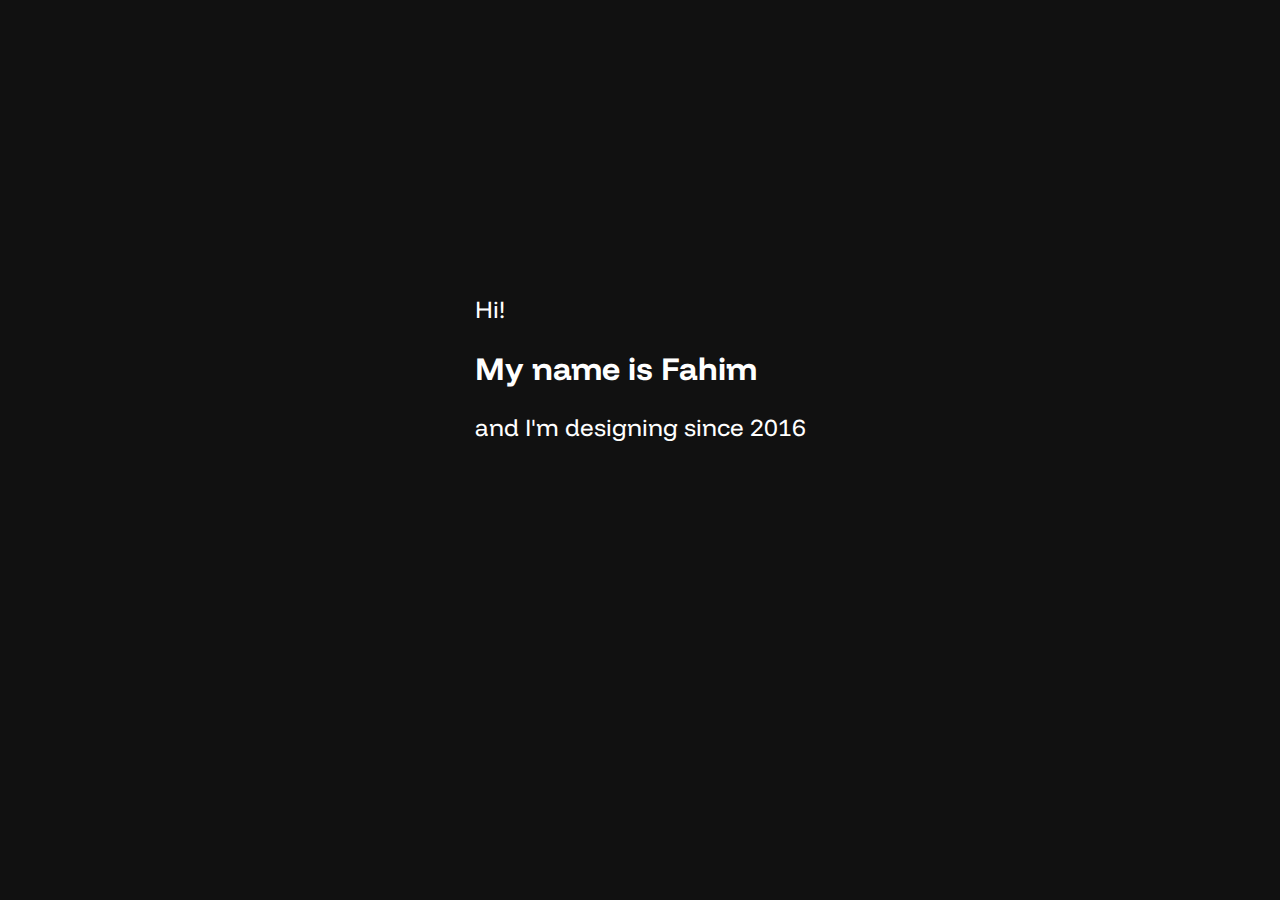
<file: index.html>
<!DOCTYPE html>
<html lang="en">

<head>
	<meta charset="UTF-8">
	<meta name="viewport" content="width=device-width, initial-scale=1.0">
	<title>Design Showcase | Mahtamun Hoque Fahim</title>
	<meta name="description" content="Design showcase for Mahtamun Hoque Fahim">
	<meta name='keywords' content='Fahim, mahtamun hoque fahim'>
	<meta name='copyright' content='Copyright © mahtamun hoque fahim' />
	<meta name='distribution' content='Global' />
	<meta name='coverage' content='Worldwide' />
	<meta name='rating' content='General' />
	<meta name='language' content='English' />
	<meta name='author' content='Mahtamun Hoque Fahim' />
	<meta name='owner' content='Mahtamun Hoque Fahim' />
	<meta property='og:site_name' content='Design Showcase | Mahtamun Hoque Fahim' />
	<meta property='og:url' content='https://mydesigns.pages.dev' />
	<meta property='og:type' content='website' />
	<meta property='og:title' content='Design | Showcase|Mahtamun Hoque Fahim' />
	<meta name="og:description" content="Design Portfolio of Mahtamun Hoque Fahim">
	<meta property="og:image" content="/src/media/og-preview.png">
	<meta property='og:description' content='Design Portfolio of Mahtamun Hoque Fahim' />
	<link href='/src/files/style.css' rel='stylesheet'>
</head>

<body>

	<main>
		<p>Hi!</p>
		<h1>My name is <span>Fahim</span></h1>
		<p class="change">and I'm designing since 2016 </p>
	</main>
</body>

</html>
</file>
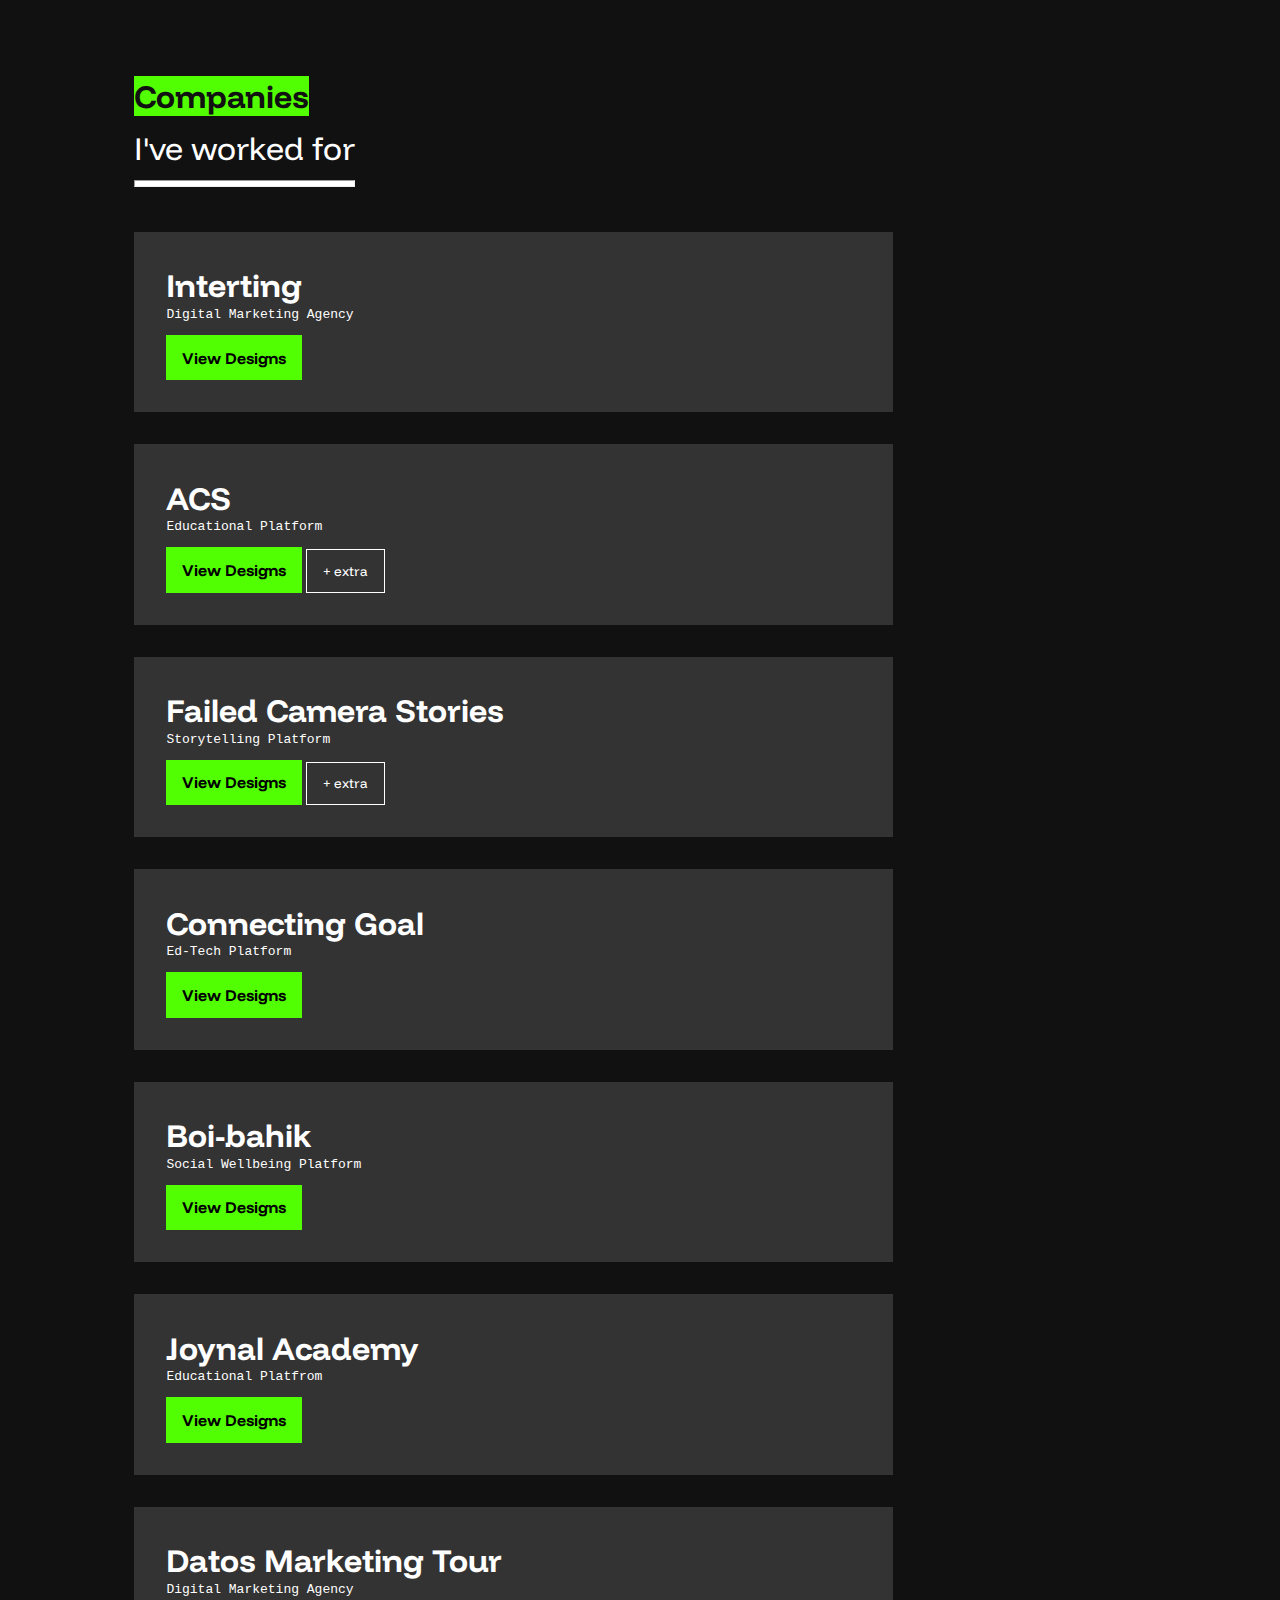
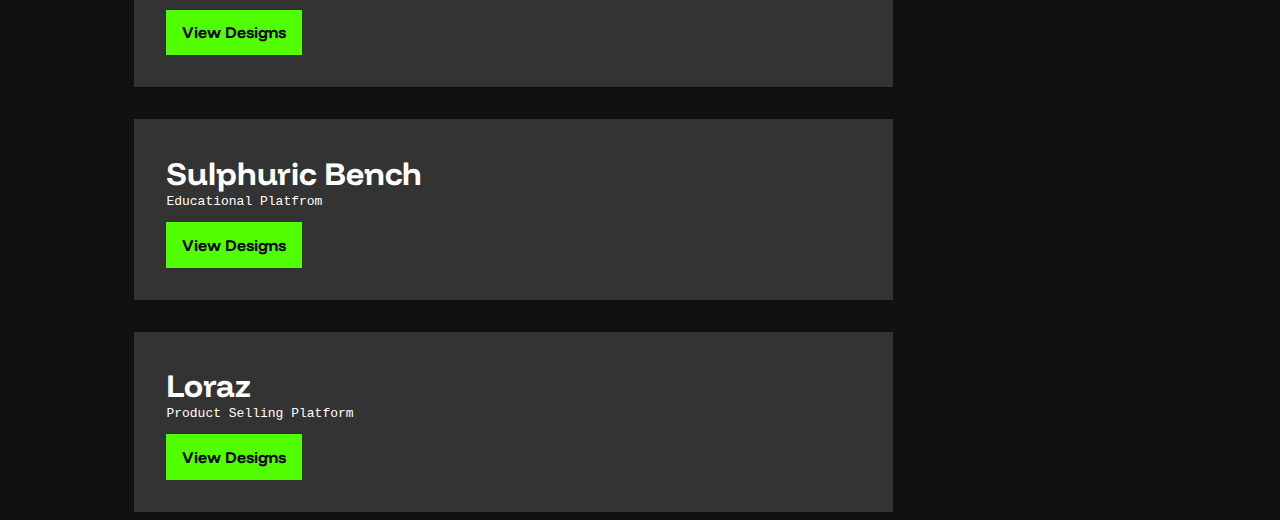
<file: pages/list-of-orgs/list-of-orgs.html>
<!DOCTYPE html>
<html lang="en">

<head>
    <meta charset="UTF-8">
    <meta name="viewport" content="width=device-width, initial-scale=1.0">
    <title>List of Companies Worked with | Showcase | Mahtamun Hoque Fahim</title>
    <link rel="stylesheet" href="/pages/list-of-orgs/list-of-orgs.css">
</head>

<body>
    <main>

        <header>
            <h1>Companies</h1>
            <p>I've worked for</p>
            <hr>
        </header>
        <div class="all-company">

            <article class="company">
                <h1 class="company-name">Interting</h1>
                <p class="company-type">Digital Marketing Agency</p>
                <button class="cta go-company">
                    <a class="cta" href="" target="_blank">View Designs</a>
                </button>
            </article>
            <article class="company">
                <h1 class="company-name">ACS</h1>
                <p class="company-type">Educational Platform</p>
                <button class="cta go-company">
                    <a class="cta" href="" target="_blank">View Designs</a>
                </button>
                <button class="extra">
                    + extra
                </button>
            </article>
            <article class="company">
                <h1 class="company-name">Failed Camera Stories</h1>
                <p class="company-type">Storytelling Platform</p>
                <button class="cta go-company">
                    <a class="cta" href="" target="_blank">View Designs</a>
                </button>
                <button class="extra">
                    + extra
                </button>
            </article>
            <article class="company">
                <h1 class="company-name">Connecting Goal</h1>
                <p class="company-type">Ed-Tech Platform</p>
                <button class="cta go-company">
                    <a class="cta" href="" target="_blank">View Designs</a>
                </button>
            </article>
            <article class="company">
                <h1 class="company-name">Boi-bahik</h1>
                <p class="company-type">Social Wellbeing Platform</p>
                <button class="cta go-company">
                    <a class="cta" href="" target="_blank">View Designs</a>
                </button>
            </article>
            <article class="company">
                <h1 class="company-name">Joynal Academy</h1>
                <p class="company-type">Educational Platfrom</p>
                <button class="cta go-company">
                    <a class="cta" href="" target="_blank">View Designs</a>
                </button>
            </article>
            <article class="company">
                <h1 class="company-name">Datos Marketing Tour</h1>
                <p class="company-type">Digital Marketing Agency</p>
                <button class="cta go-company">
                    <a class="cta" href="" target="_blank">View Designs</a>
                </button>
            </article>
            <article class="company">
                <h1 class="company-name">Sulphuric Bench</h1>
                <p class="company-type">Educational Platfrom</p>
                <button class="cta go-company">
                    <a class="cta" href="" target="_blank">View Designs</a>
                </button>
            </article>
            <article class="company">
                <h1 class="company-name">Loraz</h1>
                <p class="company-type">Product Selling Platform</p>
                <button class="cta go-company">
                    <a class="cta" href="" target="_blank">View Designs</a>
                </button>
            </article>




        </div>
    </main>
</body>

</html>
</file>
<file: src/files/style.css>
@import url('https://fonts.googleapis.com/css2?family=Funnel+Display:wght@300..800&family=Hind+Siliguri:wght@300;400;500;600;700&display=swap');

* {
  margin: none;
  padding: none;
  transition: .5s ease-in;
  scroll-behavior: smooth;
  font-family: Funnel Display, monospace;
}

a {
  text-decoration: none;
  color: #000;
}

a:visited {
  color: #fff;
}

a:hover {
  color: #fff;
}

a:active {
  color: #fff;
}

body {
  background-color: #111;
  color: #ffffff;
  max-width: 100vw;
  height: 80vh;
  display: flex;
  justify-content: center;
  align-items: center;
}

body main {
  width: max-content;
}

span.highlight {
  background-color: #444;
  padding: 5px;
}

span.margin-b-1 {
  font-size: 1rem;
  position: relative;
  top: .1rem;
  left: .1rem;
}

p {
  font-size: 1.5rem;
}

button.cta {
  background-color: #52ff02;
  color: #000;
  border: 0;
  padding: .8rem 1rem;
  font-weight: bolder;
  font-size: 1rem;
  cursor: pointer;
  transition: .1s linear;
}

button:hover {
  background-color: #333;
  color: #52ff02;

}

footer {
  text-align: center;
  background-color: #222;
  color: #fff;
  width: 100%;
  position: absolute;
  bottom: 0%;
  left: 0;
  right: 0;
}

footer p {
  font-size: inherit;
}
































.hind-siliguri-light {
  font-family: "Hind Siliguri", sans-serif;
  font-weight: 300;
  font-style: normal;
}

.hind-siliguri-regular {
  font-family: "Hind Siliguri", sans-serif;
  font-weight: 400;
  font-style: normal;
}

.hind-siliguri-medium {
  font-family: "Hind Siliguri", sans-serif;
  font-weight: 500;
  font-style: normal;
}

.hind-siliguri-semibold {
  font-family: "Hind Siliguri", sans-serif;
  font-weight: 600;
  font-style: normal;
}

.hind-siliguri-bold {
  font-family: "Hind Siliguri", sans-serif;
  font-weight: 700;
  font-style: normal;
}
</file>
<file: pages/list-of-orgs/list-of-orgs.css>
@import url('https://fonts.googleapis.com/css2?family=Funnel+Display:wght@300..800&family=Hind+Siliguri:wght@300;400;500;600;700&display=swap');

* {
    margin: none;
    padding: none;
    transition: .3s ease-in;
    scroll-behavior: smooth;
    font-family: Funnel Display, monospace;
}


body {
    background-color: #111;
    color: #fff;

}

button {
    cursor: pointer;
}

button.cta {
    background-color: #52ff02;
    color: #000;
    border: 0;
    padding: .8rem 1rem;
    font-weight: bolder;
    font-size: 1rem;
    cursor: pointer;
    transition: .1s linear;
}

button.cta:hover {
    background-color: #222;
    color: #fff;

}

button.extra {
    background: none;
    color: #fff;
    border: 1px solid #fff;
    padding: .8rem 1rem;

}
button:hover > a{
    color: white;
}
a {
    text-decoration: none;
    color: #000;
}

a:visited {
    color: none;
}

a:hover {
    color: #fff;
}

a:active {
    color: #fff;
}

body main {
    margin: auto 10%;
    width: 60%;
    /* border: .5px dashed red; */
}

body main header {
    /* border: .5px dashed white; */
    width: max-content;
    margin: 10% 40% 0 0;
    /* border: .5px solid yellow; */
}

body main header h1 {
    background-color: #52ff02;
    color: #111;
    width: max-content;
    line-height: none;
}

body main header p {
    font-size: 2rem;
    line-height: 0;
}

body main header hr {
    background-color: white;
    height: 5px;

}

body main div.all-company {
    margin: 5vh 0 0 0;
    /* border: .5px solid yellow; */
    display: grid;
    gap: 2rem;
}

article.company {
    background-color: #333;
    padding: 2rem;
}

article.company h1.company-name {
    line-height: 0;
}

article.company p.company-type {
    font-family: monospace;
}
article.company button.cta{
    /* height: 3rem; */
}
body main div.all-company article.company button.go-company a.cta span{
    position:relative;
    left: 0px;
    top: 5px;
    font-size:1.2rem;
}
body main div.all-company article.company p.company-type span{
     position:relative;
    left: 0px;
    top: 5px;
    font-size:1.2rem;
}
</file>
